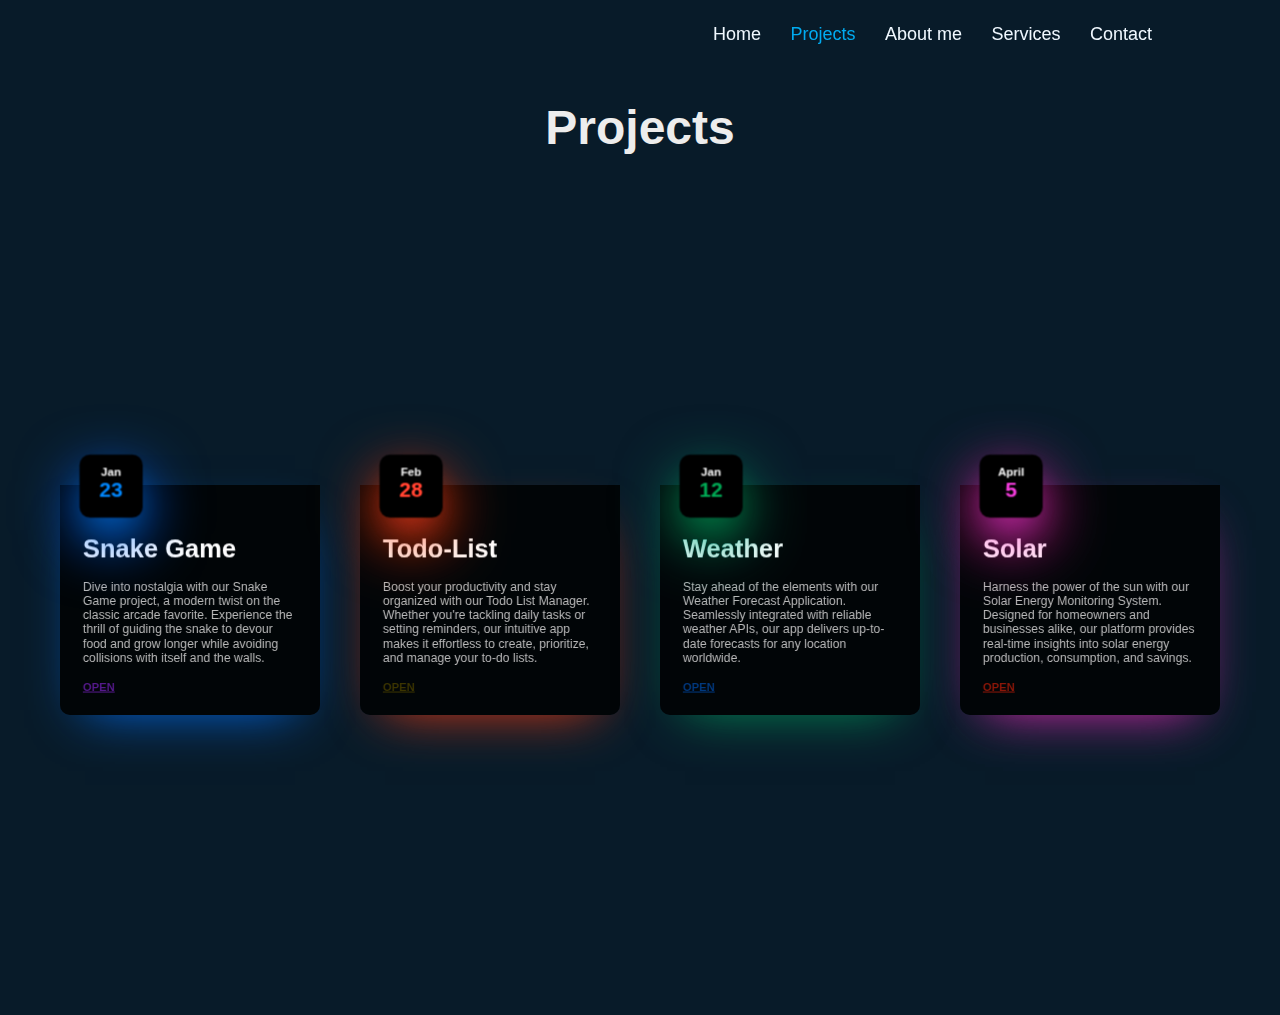
<file: projects.html>
<!DOCTYPE html>
<html lang="en">
<head>
    <meta charset="UTF-8">
    <meta name="viewport" content="width=device-width, initial-scale=1.0">
    <title>Document</title>
    <style>
        @import url('https://fonts.googleapis.com/css2?family=Roboto+Mono:wght@500&display=swap');
*{
    margin: 0;
    padding: 0;
    box-sizing: border-box;
    font-family: 'Poppins',sans-serif;

    
}

html{
    scroll-behavior: smooth;
}
body{
    background:#081b29;
    color: #ededed;
}
.head{
    position: fixed;
    top: 0;
    left: 0;
    width: 100%;
    padding: 20px 10%;
    background: transparent;
    display: flex;
    justify-content: space-between;
    align-items: center;
    z-index: 100;
}
.logo{
    position: relative;
    font-size: 25px;
    color: aliceblue;
    text-decoration: none;
    font-weight: 600;
}
.logo::before{
    content: '';
    position: absolute;
    top: 0;
    right: 0;
    width: 100%;
    height: 100%;
    background: #081b29;
    animation: showRight 1s ease forwards;
    animation-delay: .2s;
}
.navbar a{
    font-size: 18px;
    color: aliceblue;
    text-decoration: none;
    font-weight: 450;
    margin-left: 25px;
}
.navbar a:hover{
    color: #00abf0;
}
.navbar a.active{
    color: #00abf0;
}




.container {
    margin-top: -40px;
  padding: 50px 0px;
  height: 100vh;
  display: flex;
  justify-content: center;
  align-items: center;
  flex-wrap: wrap;
}
.parent {
  height: 400px;
  width: 300px;
  padding: 20px;
  perspective: 1000px;
}
.card {
  padding-top: 100px;
  transform-style: preserve-3d;
  background-image: url("https://images.pexels.com/photos/1629236/pexels-photo-1629236.jpeg?auto=compress&cs=tinysrgb&w=1260&h=750&dpr=1");
  background-position: center center;
  width: 100%;
  transition: all 0.5s ease-in-out;
  border-radius: 10px;
}
.card:hover {
  background-position: 80% 20%;
  transform: rotate3d(0.5, 1, 0, 30deg);
}
.content-box {
  height: 100%;
  width: 100%;
  background-color: rgba(0, 0, 0, 0.811);
  border-radius: 0px 0px 10px 10px;
  box-shadow: rgba(0, 115, 255, 0.925) 0px 20px 50px -25px;
  transition: all 0.5s ease-in-out;
  padding: 50px 25px 25px 25px;
  transform-style: preserve-3d;
}
.content-box .card-title {
  color: white;
  font-size: 25px;
  font-weight: 900;
  transition: all 0.5s ease-in-out;
  transform: translate3d(0px, 0px, 20px);
}
.content-box .card-title:hover {
  transform: translate3d(0px, 0px, 50px);
}
.content-box .card-content {
  padding-top: 15px;
  font-size: 12px;
  color: #b9b9b9;
  transition: all 0.5s ease-in-out;
  transform: translate3d(0px, 0px, 20px);
}
.content-box .card-content:hover {
  transform: translate3d(0px, 0px, 50px);
}
.content-box .see-more {
  display: block;
  font-weight: 900;
  font-size: 11px;
  text-transform: uppercase;
  color: #08f;
  padding-top: 15px;
  transition: all 0.5s ease-in-out;
  transform: translate3d(0px, 0px, 20px);
}
.content-box .see-more:hover {
  transform: translate3d(0px, 0px, 50px);
}
.date-box {
  position: absolute;
  top: 75px;
  left: 25px;
  height: 60px;
  width: 60px;
  background-color: black;
  border-radius: 10px;
  padding: 10px;
  box-shadow: #06f 0px 20px 60px 0px, #00c8ff 0px 18px 36px -18px;
  transform: translate3d(0px, 0px, 50px);
}
.date-box span {
  display: block;
  text-align: center;
}
.date-box .month {
  color: white;
  font-size: 11px;
  font-weight: 700;
}
.date-box .date {
  font-size: 20px;
  font-weight: 900;
  color: #08f;
}
.card2 {
  filter: hue-rotate(150deg);
}
.card3 {
  filter: hue-rotate(300deg);
}
.card4 {
  filter: hue-rotate(90deg);
}
.heading-project{
    text-align: center;
    font-family: Arial, Helvetica, sans-serif;
    font-size: 300%;
    padding-top: 100px;



}




    </style>
</head>
<body>
     <!--Project section-->
     <header class="head">
        <a href="#" class="logo">Ali</a>
        <nav class="navbar">
            <a href="index.html">Home</a>
            <a href="projects.html" class="active">Projects</a>
            <a href="about.html">About me</a>
            <a href="service.html">Services</a>
            <a href="contact.html">Contact</a>
        </nav>
    </header>
    

     <h1 class="heading-project" >Projects</h1>


     <div class="container">
        
        <div class="parent">
            <div class="card">
                <div class="content-box">
                    <h1 class="card-title">Snake Game</h1>
                    <p class="card-content">
                      Dive into nostalgia with our Snake Game project, a modern twist on the classic arcade favorite. Experience the thrill of guiding the snake to devour food and grow longer while avoiding collisions with itself and the walls. 
                    </p>
                    <span class="see-more"><a href=""target="_blank">OPEN</a></span>
                </div>
                <div class="date-box">
                    <span class="month">Jan</span>
                    <span class="date">23</span>
                </div>
            </div>
        </div>

        <div class="parent card2">
            <div class="card ">
                <div class="content-box">
                    <h1 class="card-title">Todo-List</h1>
                    <p class="card-content">
                      Boost your productivity and stay organized with our Todo List Manager. Whether you're tackling daily tasks or setting reminders, our intuitive app makes it effortless to create, prioritize, and manage your to-do lists. 
                      
                    </p>
                    <span class="see-more"><a href=""target="_blank">OPEN</a></span>
                </div>
                <div class="date-box">
                    <span class="month">Feb</span>
                    <span class="date">28</span>
                </div>
            </div>
        </div>

        <div class="parent card3">
            <div class="card">
                <div class="content-box">
                    <h1 class="card-title">Weather</h1>
                    <p class="card-content">
                      Stay ahead of the elements with our Weather Forecast Application. Seamlessly integrated with reliable weather APIs, our app delivers up-to-date forecasts for any location worldwide. 
                    </p>
                    <span class="see-more"><a href=""target="_blank">OPEN</a></span>
                </div>
                <div class="date-box">
                    <span class="month">Jan</span>
                    <span class="date">12</span>
                </div>
            </div>
        </div>

        <div class="parent card4">
            <div class="card">
                <div class="content-box">
                    <h1 class="card-title">Solar</h1>
                    <p class="card-content">
                      Harness the power of the sun with our Solar Energy Monitoring System. Designed for homeowners and businesses alike, our platform provides real-time insights into solar energy production, consumption, and savings. 
                    </p>
                    <span class="see-more"><a href="" target="_blank">OPEN</a></span>
                </div>
                <div class="date-box">
                    <span class="month">April</span>
                    <span class="date">5</span>
                </div>
            </div>
        </div>
    </div>
</body>
</html>
</file>
